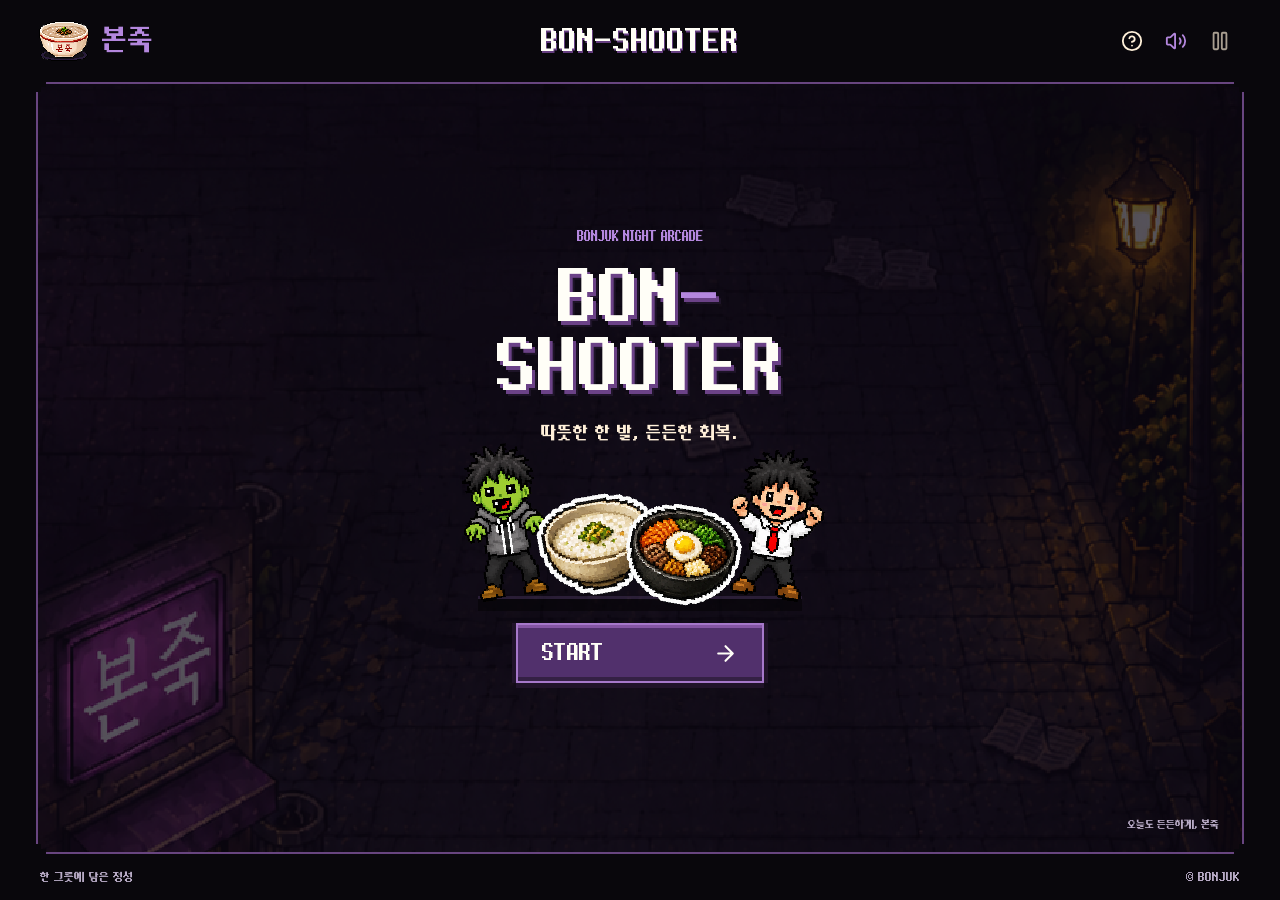
<file: index.html>
<!DOCTYPE html>
<html lang="ko">
<head>
  <meta charset="UTF-8">
  <meta name="viewport" content="width=device-width, initial-scale=1.0, viewport-fit=cover">
  <meta name="theme-color" content="#09070c">
  <meta name="description" content="본죽 BON-SHOOTER. 따뜻한 한 발로 일상을 되찾는 브랜드 아케이드.">
  <title>BON-SHOOTER | 본죽</title>
  <link rel="preload" href="Mulmaru.woff2" as="font" type="font/woff2" crossorigin>
  <link rel="stylesheet" href="style.css?v=20260915-recorded-voice">
</head>
<body>
  <div class="app-shell">
    <header class="brand-header">
      <div class="brand-lockup"><img class="brand-bowl" src="bonjuk_bowl.png" alt="" width="40" height="33"><span class="brand-name">본죽</span></div>
      <span class="game-wordmark">BON-SHOOTER</span>
      <div class="header-actions">
        <button class="icon-button" id="helpBtn" aria-label="게임 방법" title="게임 방법" aria-haspopup="dialog" aria-controls="helpDialog" type="button">
          <svg aria-hidden="true" viewBox="0 0 24 24"><circle cx="12" cy="12" r="10"/><path d="M9.09 9a3 3 0 0 1 5.83 1c0 2-3 3-3 3M12 17h.01"/></svg>
        </button>
        <button class="icon-button" id="soundBtn" aria-label="소리 켜기" title="소리 켜기" aria-pressed="false" type="button">
          <svg aria-hidden="true" viewBox="0 0 24 24"><path d="M11 4.702a.705.705 0 0 0-1.203-.498L6.413 7.587A1.4 1.4 0 0 1 5.416 8H3a1 1 0 0 0-1 1v6a1 1 0 0 0 1 1h2.416a1.4 1.4 0 0 1 .997.413l3.383 3.384A.705.705 0 0 0 11 19.298z"/><g id="soundOn" hidden><path d="M16 9a5 5 0 0 1 0 6M19.364 18.364a9 9 0 0 0 0-12.728"/></g><g id="soundOff"><path d="m22 9-6 6m0-6 6 6"/></g></svg>
        </button>
        <button class="icon-button" id="pauseBtn" aria-label="일시정지" title="일시정지" type="button" disabled>
          <svg aria-hidden="true" viewBox="0 0 24 24"><rect x="14" y="3" width="5" height="18" rx="1"/><rect x="5" y="3" width="5" height="18" rx="1"/></svg>
        </button>
      </div>
    </header>
    <main class="game-arena" id="gameArena" aria-label="본죽 죽과 비빔밥 슈팅 게임">
      <canvas id="gameCanvas" width="720" height="1280" tabindex="0" aria-label="좀비 쪽 화면을 누르고 있으면 죽과 비빔밥이 랜덤으로 연속 발사. 손을 떼면 멈춤">이 게임은 Canvas를 지원하는 브라우저가 필요합니다.</canvas>
      <section class="hud" id="hud" aria-label="게임 현황">
        <div class="readout hp-readout"><span class="readout-label">HP</span><div class="hearts" id="hearts" role="img" aria-label="체력 3 / 3"><img src="heart_violet.png" alt="" width="33" height="27"><img src="heart_violet.png" alt="" width="33" height="27"><img src="heart_violet.png" alt="" width="33" height="27"></div></div>
        <div class="readout time-readout"><span class="readout-label">TIME</span><b id="timeText">00:30</b></div>
        <div class="readout score-readout"><span class="readout-label">SCORE</span><b id="scoreText">000000</b></div>
      </section>
      <section class="overlay start-screen" id="startScreen" aria-labelledby="startTitle">
        <div class="start-content">
          <p class="eyebrow">BONJUK NIGHT ARCADE</p>
          <h1 id="startTitle">BON<span class="title-dash">-</span><br>SHOOTER</h1>
          <p class="tagline">따뜻한 한 발, 든든한 회복.</p>
          <div class="start-art" aria-hidden="true">
            <img class="welcome-zombie" src="zombie_gray_front.png" alt="">
            <div class="welcome-meals"><img src="meal_porridge.png" alt=""><img src="meal_bibimbap.png" alt=""></div>
            <img class="welcome-human" src="human_white.png" alt="">
          </div>
          <button class="primary-button" id="startBtn" type="button" disabled><span id="startLabel">준비 중</span><svg viewBox="0 0 24 24" aria-hidden="true"><path d="M5 12h14m-7-7 7 7-7 7"/></svg></button>
          <p class="load-status" id="loadStatus" role="status"></p>
        </div>
        <span class="edition-stamp" aria-hidden="true">오늘도 든든하게, 본죽</span>
      </section>
      <section class="overlay pause-screen" id="pauseScreen" aria-labelledby="pauseTitle" hidden>
        <p class="eyebrow">잠깐 쉬어가요</p><h2 id="pauseTitle">PAUSED</h2>
        <button class="primary-button" id="resumeBtn" type="button">계속하기<svg viewBox="0 0 24 24" aria-hidden="true"><path d="M5 12h14m-7-7 7 7-7 7"/></svg></button>
      </section>
      <section class="overlay result-screen" id="resultScreen" aria-labelledby="resultTitle" hidden>
        <p class="eyebrow" id="resultMessage">따뜻한 한 그릇, 수고했어요!</p>
        <h2 id="resultTitle">TIME UP!</h2>
        <img class="result-human" src="human_gray.png" alt="회복된 캐릭터">
        <div class="result-score"><span>SCORE</span><strong id="resultScore">0</strong></div>
        <div class="reward" id="reward"><span class="reward-label">REWARD</span><strong id="couponReward">다음 한 발을 응원해요</strong><small id="rewardNote"></small></div>
        <div id="wheelArea" class="wheel-area" hidden>
          <div class="wheel-stage gacha-stage"><canvas id="rewardWheel" width="600" height="600" aria-label="할인 쿠폰과 메뉴권을 뽑는 행운의 캡슐 머신"></canvas></div>
          <p id="wheelStatus" role="status">행운의 회복 아이템을 뽑아봐!</p>
          <button id="spinBtn" class="primary-button" type="button">돌려 돌려! <span aria-hidden="true">↻</span></button>
        </div>
        <button class="primary-button" id="restartBtn" type="button">RESTART<svg viewBox="0 0 24 24" aria-hidden="true"><path d="M5 12h14m-7-7 7 7-7 7"/></svg></button>
      </section>
      <p class="sr-only" id="announcement" aria-live="polite"></p>
    </main>
    <footer class="brand-footer"><span>한 그릇에 담은 정성</span><span>© BONJUK</span></footer>
  </div>
  <dialog class="help-dialog" id="helpDialog" aria-labelledby="helpTitle" aria-describedby="helpGoal">
    <header class="help-header">
      <div><p class="eyebrow">HOW TO PLAY</p><h2 id="helpTitle" tabindex="-1">게임 방법</h2></div>
      <button class="icon-button" id="helpCloseBtn" aria-label="게임 방법 닫기" title="닫기" type="button"><svg viewBox="0 0 24 24" aria-hidden="true"><path d="M18 6 6 18m0-12 12 12"/></svg></button>
    </header>
    <div class="help-body">
      <p class="help-goal" id="helpGoal">30초 안에 최고 점수에 도전해요.</p>
      <div class="help-art" aria-hidden="true">
        <div class="help-meals"><img src="meal_porridge.png" alt=""><img src="meal_bibimbap.png" alt=""></div>
        <svg class="help-arrow" viewBox="0 0 24 24"><path d="M5 12h14m-7-7 7 7-7 7"/></svg>
        <img class="help-character" src="zombie_gray_front.png" alt="">
        <svg class="help-arrow" viewBox="0 0 24 24"><path d="M5 12h14m-7-7 7 7-7 7"/></svg>
        <img class="help-character" src="human_gray.png" alt="">
      </div>
      <ol class="help-steps">
        <li><span class="step-number" aria-hidden="true">01</span><div><strong>좀비 쪽을 꾹 누르기</strong><p>좀비가 있는 곳을 터치하거나 클릭해요.</p></div></li>
        <li><span class="step-number" aria-hidden="true">02</span><div><strong>죽과 비빔밥이 우다다!</strong><p>누르고 있으면 죽과 비빔밥이 랜덤으로 나가요. 손을 떼면 멈춰요.</p></div></li>
        <li><span class="step-number" aria-hidden="true">03</span><div><strong>두 번 맞혀 회복시키기</strong><p id="helpRecovery">같은 좀비를 두 번 맞히면 사람으로 회복돼요.</p></div></li>
      </ol>
      <div class="help-rules">
        <p class="help-points" id="helpPoints">적중 +100 · 회복 보너스 +250</p>
        <p id="helpCombo">3초 안에 연속으로 맞히면 COMBO!</p>
        <p id="helpLives">하트는 3개. 좀비가 하단 경계를 넘으면 하나씩 줄고, 모두 잃으면 게임이 끝나요.</p>
      </div>
    </div>
    <footer class="help-footer"><button class="primary-button" id="helpConfirmBtn" type="button"><span id="helpConfirmLabel">확인</span><svg viewBox="0 0 24 24" aria-hidden="true"><path d="M5 12h14m-7-7 7 7-7 7"/></svg></button></footer>
  </dialog>
  <script src="sat.js"></script>
  <audio id="backgroundMusic" src="noctonic-quest.mp3" preload="metadata" loop hidden></audio>
  <audio id="bonusMusic" src="magnific-ballare.mp3" preload="metadata" loop hidden></audio>
  <audio id="characterVoice" src="character-cheer.m4a" preload="auto" hidden></audio>
  <script src="hit-shapes.js?v=20260924-recovery-rush"></script>
  <script src="game-core.js?v=20260930-difficulty"></script>
  <script src="game-renderer.js?v=20260930-difficulty"></script>
  <dialog id="couponDialog" class="coupon-dialog" aria-labelledby="couponTitle">
    <p class="eyebrow">BONUS REWARD</p>
    <h2 id="couponTitle">COUPON GET!</h2>
    <div class="coupon-burst"><span aria-hidden="true">✦</span><img src="human_gray.png" alt="기뻐하는 회복 캐릭터"><span aria-hidden="true">✦</span></div>
    <div class="coupon-ticket"><span>BONJUK · RECOVERY ITEM</span><strong id="couponAmount">20%</strong><b id="couponKind">할인 쿠폰</b><span class="ticket-rule">너의 일상에, 든든한 한 그릇</span></div>
    <p class="coupon-caption">든든한 한 끼로, 다시 힘내봐!</p>
    <button id="couponConfirm" class="primary-button" type="button">확인 <span aria-hidden="true">→</span></button>
  </dialog>
  <script src="reward.js?v=20261001-wheel"></script>
  <script src="game.js?v=20260930-wheel"></script>
</body>
</html>
</file>
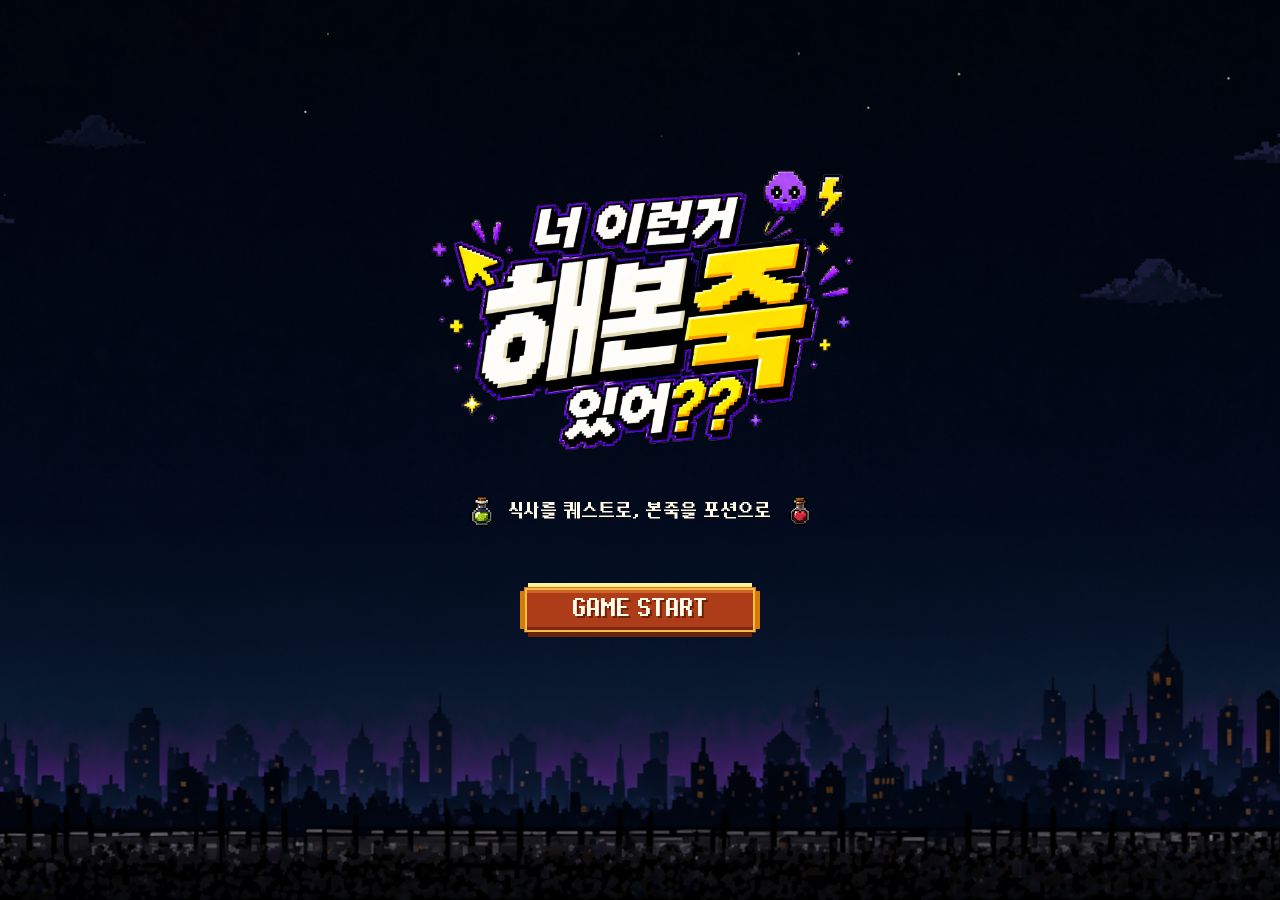
<file: exhibition-20/index.html>
<!DOCTYPE html>
<html lang="ko">
<head>
  <meta charset="UTF-8">
  <meta name="viewport" content="width=device-width, initial-scale=1.0, viewport-fit=cover">
  <meta name="theme-color" content="#09070c">
  <meta name="description" content="본죽 BON-SHOOTER. 따뜻한 한 발로 일상을 되찾는 브랜드 아케이드.">
  <title>BON-SHOOTER | 20초 전시용</title>
  <link rel="preload" href="Mulmaru.woff2" as="font" type="font/woff2" crossorigin>
  <link rel="stylesheet" href="style.css?v=20261018-controls">
  <link rel="stylesheet" href="home.css?v=20261018-flow">
  <link rel="stylesheet" href="theme.css?v=20261018-controls">
</head>
<body class="exhibition-home">
  <div class="app-shell">
    <header class="brand-header">
      <div class="brand-lockup"><img class="brand-bowl" src="bonjuk_bowl.png" alt="" width="40" height="33"><span class="brand-name">본죽</span></div>
      <span class="game-wordmark">BON-SHOOTER</span>
      <div class="header-actions">
        <button class="icon-button" id="helpBtn" aria-label="게임 방법" title="게임 방법" aria-haspopup="dialog" aria-controls="helpDialog" type="button">
          <svg aria-hidden="true" viewBox="0 0 24 24"><circle cx="12" cy="12" r="10"/><path d="M9.09 9a3 3 0 0 1 5.83 1c0 2-3 3-3 3M12 17h.01"/></svg>
        </button>
        <button class="icon-button" id="soundBtn" aria-label="소리 켜기" title="소리 켜기" aria-pressed="false" type="button">
          <svg aria-hidden="true" viewBox="0 0 24 24"><path d="M11 4.702a.705.705 0 0 0-1.203-.498L6.413 7.587A1.4 1.4 0 0 1 5.416 8H3a1 1 0 0 0-1 1v6a1 1 0 0 0 1 1h2.416a1.4 1.4 0 0 1 .997.413l3.383 3.384A.705.705 0 0 0 11 19.298z"/><g id="soundOn" hidden><path d="M16 9a5 5 0 0 1 0 6M19.364 18.364a9 9 0 0 0 0-12.728"/></g><g id="soundOff"><path d="m22 9-6 6m0-6 6 6"/></g></svg>
        </button>
        <button class="icon-button" id="pauseBtn" aria-label="일시정지" title="일시정지" type="button" disabled>
          <svg aria-hidden="true" viewBox="0 0 24 24"><rect x="14" y="3" width="5" height="18" rx="1"/><rect x="5" y="3" width="5" height="18" rx="1"/></svg>
        </button>
      </div>
    </header>
    <main class="game-arena" id="gameArena" aria-label="본죽 죽과 비빔밥 슈팅 게임">
      <canvas id="gameCanvas" width="720" height="1280" tabindex="0" aria-label="좀비 쪽 화면을 누르고 있으면 죽과 비빔밥이 랜덤으로 연속 발사. 손을 떼면 멈춤">이 게임은 Canvas를 지원하는 브라우저가 필요합니다.</canvas>
      <section class="hud" id="hud" aria-label="게임 현황">
        <div class="readout hp-readout"><span class="readout-label">HP</span><div class="hearts" id="hearts" role="img" aria-label="체력 3 / 3"><img src="heart_violet.png" alt="" width="33" height="27"><img src="heart_violet.png" alt="" width="33" height="27"><img src="heart_violet.png" alt="" width="33" height="27"></div></div>
        <div class="readout time-readout"><span class="readout-label">TIME</span><b id="timeText">00:20</b></div>
        <div class="readout score-readout"><span class="readout-label">SCORE</span><b id="scoreText">000000</b></div>
      </section>
      <section class="overlay start-screen home-screen" id="startScreen" aria-labelledby="startTitle">
        <picture class="home-backdrop" aria-hidden="true">
          <source media="(orientation: portrait)" srcset="home-background-portrait.png">
          <img src="home-background-landscape.png" alt="" width="1672" height="941" fetchpriority="high">
        </picture>
        <div class="home-content">
          <div class="home-identity">
            <h1 class="home-title" id="startTitle"><img src="home-logo.png" alt="너 이런거 해본죽 있어??" width="1402" height="1122" fetchpriority="high"></h1>
            <p class="home-tagline">
              <img src="home-potion-green.png" alt="" width="81" height="81">
              <span>식사를 퀘스트로, 본죽을 포션으로</span>
              <img src="home-potion-red.png" alt="" width="96" height="96">
            </p>
          </div>
          <div class="home-actions">
            <button class="home-start" id="startBtn" type="button" disabled><span id="startLabel">준비 중</span></button>
            <p class="load-status" id="loadStatus" role="status"></p>
          </div>
        </div>
      </section>
      <section class="overlay pause-screen" id="pauseScreen" aria-labelledby="pauseTitle" hidden>
        <p class="eyebrow">잠깐 쉬어가요</p><h2 id="pauseTitle">PAUSED</h2>
        <button class="primary-button" id="resumeBtn" type="button">계속하기<svg viewBox="0 0 24 24" aria-hidden="true"><path d="M5 12h14m-7-7 7 7-7 7"/></svg></button>
      </section>
      <section class="overlay result-screen" id="resultScreen" aria-labelledby="resultTitle" hidden>
        <p class="eyebrow" id="resultMessage">따뜻한 한 그릇, 수고했어요!</p>
        <h2 id="resultTitle">TIME UP!</h2>
        <img class="result-human" src="human_gray.png" alt="회복된 캐릭터">
        <div class="result-score"><span>SCORE</span><strong id="resultScore">0</strong></div>
        <div class="reward" id="reward"><span class="reward-label">REWARD</span><strong id="couponReward">다음 한 발을 응원해요</strong><small id="rewardNote"></small></div>
        <div id="wheelArea" class="wheel-area" hidden>
          <div class="wheel-stage gacha-stage"><canvas id="rewardWheel" width="600" height="600" aria-label="할인 쿠폰과 메뉴권을 뽑는 행운의 캡슐 머신"></canvas></div>
          <p id="wheelStatus" role="status">행운의 회복 아이템을 뽑아봐!</p>
          <button id="spinBtn" class="primary-button" type="button">돌려 돌려! <span aria-hidden="true">↻</span></button>
        </div>
        <button class="primary-button" id="restartBtn" type="button">RESTART<svg viewBox="0 0 24 24" aria-hidden="true"><path d="M5 12h14m-7-7 7 7-7 7"/></svg></button>
      </section>
      <p class="sr-only" id="announcement" aria-live="polite"></p>
    </main>
    <footer class="brand-footer"><span>한 그릇에 담은 정성</span><span>© BONJUK</span></footer>
  </div>
  <dialog class="help-dialog" id="helpDialog" aria-labelledby="helpTitle" aria-describedby="helpGoal">
    <header class="help-header">
      <div><p class="eyebrow">HOW TO PLAY</p><h2 id="helpTitle" tabindex="-1">게임 방법</h2></div>
      <button class="icon-button" id="helpCloseBtn" aria-label="게임 방법 닫기" title="닫기" type="button"><svg viewBox="0 0 24 24" aria-hidden="true"><path d="M18 6 6 18m0-12 12 12"/></svg></button>
    </header>
    <div class="help-body">
      <p class="help-goal" id="helpGoal">20초 안에 최고 점수에 도전해요.</p>
      <div class="help-art" aria-hidden="true">
        <div class="help-meals"><img src="meal_porridge.png" alt=""><img src="meal_bibimbap.png" alt=""></div>
        <svg class="help-arrow" viewBox="0 0 24 24"><path d="M5 12h14m-7-7 7 7-7 7"/></svg>
        <img class="help-character" src="zombie_gray_front.png" alt="">
        <svg class="help-arrow" viewBox="0 0 24 24"><path d="M5 12h14m-7-7 7 7-7 7"/></svg>
        <img class="help-character" src="human_gray.png" alt="">
      </div>
      <ol class="help-steps">
        <li><span class="step-number" aria-hidden="true">01</span><div><strong>좀비 쪽을 꾹 누르기</strong><p>좀비가 있는 곳을 터치하거나 클릭해요.</p></div></li>
        <li><span class="step-number" aria-hidden="true">02</span><div><strong>죽과 비빔밥이 우다다!</strong><p>누르고 있으면 죽과 비빔밥이 랜덤으로 나가요. 손을 떼면 멈춰요.</p></div></li>
        <li><span class="step-number" aria-hidden="true">03</span><div><strong>두 번 맞혀 회복시키기</strong><p id="helpRecovery">같은 좀비를 두 번 맞히면 사람으로 회복돼요.</p></div></li>
      </ol>
      <div class="help-rules">
        <p class="help-points" id="helpPoints">적중 +100 · 회복 보너스 +250</p>
        <p id="helpCombo">3초 안에 연속으로 맞히면 COMBO!</p>
        <p id="helpLives">하트는 3개. 좀비가 하단 경계를 넘으면 하나씩 줄고, 모두 잃으면 게임이 끝나요.</p>
      </div>
    </div>
    <footer class="help-footer"><button class="primary-button" id="helpConfirmBtn" type="button"><span id="helpConfirmLabel">확인</span><svg viewBox="0 0 24 24" aria-hidden="true"><path d="M5 12h14m-7-7 7 7-7 7"/></svg></button></footer>
  </dialog>
  <script src="sat.js"></script>
  <audio id="backgroundMusic" src="noctonic-quest.mp3" preload="metadata" loop hidden></audio>
  <audio id="bonusMusic" src="magnific-ballare.mp3" preload="metadata" loop hidden></audio>
  <audio id="characterVoice" src="character-cheer.m4a" preload="auto" hidden></audio>
  <script src="hit-shapes.js?v=20260924-recovery-rush"></script>
  <script src="game-core.js?v=20260930-difficulty"></script>
  <script src="game-renderer.js?v=20260930-difficulty"></script>
  <dialog id="couponDialog" class="coupon-dialog" aria-labelledby="couponTitle">
    <p class="eyebrow">BONUS REWARD</p>
    <h2 id="couponTitle">COUPON GET!</h2>
    <div class="coupon-burst"><span aria-hidden="true">✦</span><img src="human_gray.png" alt="기뻐하는 회복 캐릭터"><span aria-hidden="true">✦</span></div>
    <div class="coupon-ticket"><span>BONJUK · RECOVERY ITEM</span><strong id="couponAmount">20%</strong><b id="couponKind">할인 쿠폰</b><span class="ticket-rule">너의 일상에, 든든한 한 그릇</span></div>
    <p class="coupon-caption">든든한 한 끼로, 다시 힘내봐!</p>
    <button id="couponConfirm" class="primary-button" type="button">확인 <span aria-hidden="true">→</span></button>
  </dialog>
  <script src="reward.js?v=20261018-press-stop"></script>
  <script src="game.js?v=20260930-wheel"></script>
</body>
</html>
</file>
<file: style.css>
@font-face {
  font-family: "Mulmaru"; src: url("Mulmaru.woff2") format("woff2");
  font-style: normal; font-weight: 400 900; font-display: swap;
}
:root {
  --cream: #0b090f; --white: #fffef7; --yellow: #efbc48;
  --ink: #fff0d9; --muted: #b8abc6; --line: #493350; --violet: #b487de;
  color-scheme: dark;
  font-family: "Mulmaru", "Apple SD Gothic Neo", sans-serif;
  color: var(--ink); background: #09070c; font-synthesis: none; letter-spacing: 0;
}
* { box-sizing: border-box; }
html, body { width: 100%; height: 100%; margin: 0; overflow: hidden; overscroll-behavior: none; }
body { min-width: 280px; }
button { font: inherit; color: inherit; cursor: pointer; -webkit-tap-highlight-color: transparent; touch-action: manipulation; }
button:focus-visible { outline: 3px solid var(--ink); outline-offset: 5px; }
button:disabled { cursor: default; opacity: .35; }
[hidden], svg [hidden] { display: none !important; }
img { display: block; object-fit: contain; image-rendering: pixelated; }
svg { width: 22px; height: 22px; fill: none; stroke: currentColor; stroke-width: 2; stroke-linecap: round; stroke-linejoin: round; flex: none; }
.app-shell {
  width: 100%; height: 100vh; height: 100dvh; display: grid; grid-template-rows: 64px minmax(0, 1fr) 30px;
  padding: env(safe-area-inset-top) max(10px, env(safe-area-inset-right)) env(safe-area-inset-bottom) max(10px, env(safe-area-inset-left));
}
.brand-header { display: grid; grid-template-columns: auto minmax(0,1fr) auto; align-items: center; gap: 8px; padding: 0 2px; min-width: 0; }
.brand-lockup { display: flex; align-items: center; gap: 5px; min-width: 0; white-space: nowrap; }
.brand-bowl { width: 32px; height: 30px; }
.brand-name { color: var(--violet); font-size: 21px; line-height: 1; }
.game-wordmark { font-size: 18px; text-align: center; white-space: nowrap; color: var(--white); text-shadow: 1px 2px 0 #653e80; }
.header-actions { display: flex; gap: 0; justify-self: end; }
.icon-button { display: grid; place-items: center; width: 36px; height: 44px; border: 0; border-radius: 0; background: transparent; }
.icon-button:not(:disabled):hover { color: var(--violet); background: #b487de14; }
.icon-button[aria-pressed="true"] { color: var(--violet); }
.game-arena { position: relative; width: 100%; height: 100%; min-height: 0; overflow: hidden; background: var(--cream); isolation: isolate; clip-path: polygon(0 10px, 5px 10px, 5px 5px, 10px 5px, 10px 0, calc(100% - 10px) 0, calc(100% - 10px) 5px, calc(100% - 5px) 5px, calc(100% - 5px) 10px, 100% 10px, 100% calc(100% - 10px), calc(100% - 5px) calc(100% - 10px), calc(100% - 5px) calc(100% - 5px), calc(100% - 10px) calc(100% - 5px), calc(100% - 10px) 100%, 10px 100%, 10px calc(100% - 5px), 5px calc(100% - 5px), 5px calc(100% - 10px), 0 calc(100% - 10px)); }
.game-arena::after { content: ""; position: absolute; z-index: 4; inset: 0; border: 2px solid #684580; pointer-events: none; }
#gameCanvas { display: block; width: 100%; height: 100%; touch-action: none; user-select: none; -webkit-user-select: none; outline: none; }
#gameCanvas[data-aiming="true"] { cursor: crosshair; }
.hud { position: absolute; z-index: 2; inset: 0 0 auto; display: grid; grid-template-columns: 1fr 1fr 1fr; align-items: start; padding: 18px 20px 16px; pointer-events: none; background: #0b090f; border-bottom: 1px dashed #78509380; }
.readout { display: grid; gap: 7px; min-width: 0; }
.readout-label { font-size: 11px; color: var(--violet); line-height: 1; }
.readout b { font-size: 27px; line-height: 1; font-weight: 400; font-variant-numeric: tabular-nums; }
.time-readout { text-align: center; }
.time-readout.urgent b { color: var(--violet); }
.score-readout { text-align: right; }
.hearts { display: flex; align-items: center; gap: 0; height: 27px; line-height: 1; }
.hearts img { width: 33px; height: 27px; flex: none; transition: opacity .15s; }
.hearts .empty { filter: grayscale(1); opacity: .22; }
.hearts.damage { animation: heart-pop .22s ease-out; }
.score-readout.pop b { animation: score-pop .18s ease-out; }
.brand-footer { display: flex; align-items: center; justify-content: space-between; padding-inline: 4px; font-size: 10px; color: #9a86aa; }
.overlay { position: absolute; z-index: 3; inset: 0; display: flex; flex-direction: column; align-items: center; justify-content: center; padding: 24px; gap: 18px; text-align: center; background: #09060fc4; }
.start-content { display: flex; flex-direction: column; align-items: center; width: 100%; max-width: 640px; }
.eyebrow { margin: 0; font-size: 13px; line-height: 1.5; color: var(--violet); }
h1, h2 { margin: 0; font-weight: 400; }
h1 { color: var(--white); font-size: 64px; line-height: .98; margin-top: 18px; text-shadow: 3px 4px 0 #6b4287, 5px 6px 0 #1e1428; }
.title-dash { color: var(--violet); }
.tagline { font-size: 17px; margin: 19px 0 0; line-height: 1.6; }
.start-art { position: relative; width: 308px; max-width: 100%; height: 176px; margin: 20px 0 22px; }
.start-art::before { content: ""; position: absolute; width: 86%; height: 12px; background: #00000070; bottom: -4px; left: 7%; box-shadow: 0 -3px 0 #b487de28; }
.welcome-meals { position: absolute; width: 202px; height: 110px; left: 50%; bottom: -4px; transform: translateX(-50%); z-index: 1; }
.welcome-meals img { position: absolute; width: 62%; height: auto; bottom: 0; }
.welcome-meals img:first-child { left: 0; bottom: 10px; transform: rotate(-10deg); }
.welcome-meals img:last-child { right: 0; transform: rotate(10deg); }
.welcome-zombie, .welcome-human { position: absolute; width: 83px; height: auto; bottom: 29px; }
.welcome-zombie { left: 4px; transform: rotate(-8deg); }
.welcome-human { right: 4px; transform: rotate(8deg); }
.primary-button { width: 248px; max-width: 100%; height: 60px; padding: 0 24px; display: flex; align-items: center; justify-content: space-between; gap: 12px; border: 2px solid #a678ca; border-radius: 0; background: #51306c; color: var(--white); font-size: 21px; box-shadow: inset 0 3px 0 #8556a4, inset 0 -4px 0 #342044, 4px 0 0 #201329, -4px 0 0 #201329, 0 5px 0 #201329; transition: background .12s, transform .12s; }
.primary-button:hover { background: #684085; }
.primary-button:active { transform: translateY(3px); }
.primary-button svg { width: 25px; height: 25px; }
.load-status { min-height: 16px; margin: 10px 0 0; color: var(--violet); font-size: 12px; }
.edition-stamp { position: absolute; bottom: 20px; color: var(--muted); font-size: 10px; }
.pause-screen { background: #09060fe6; gap: 24px; }
h2 { font-size: 46px; color: var(--white); line-height: 1; text-shadow: 2px 3px 0 #6b4287; }
.result-screen { gap: 14px; }
.result-human { height: 116px; width: auto; margin: 0 0 -6px; }
.result-score { display: grid; gap: 7px; }
.result-score > span { font-size: 12px; color: var(--muted); }
.result-score strong { font-weight: 400; font-size: 53px; line-height: 1; color: var(--yellow); }
.reward { display: flex; flex-direction: column; gap: 8px; border-top: 1px solid var(--line); padding: 19px 0 6px; min-width: 236px; }
.reward-label { color: var(--muted); font-size: 11px; }
.reward strong { font-size: 20px; font-weight: 400; }
.reward small { color: var(--muted); font-size: 11px; min-height: 13px; }
.result-screen .primary-button { margin-top: 8px; }
.sr-only { position: absolute; width: 1px; height: 1px; overflow: hidden; clip-path: inset(50%); white-space: nowrap; }
.help-dialog {
  width: min(480px, calc(100% - 32px)); max-width: none;
  max-height: calc(100vh - 32px); max-height: calc(100dvh - 32px);
  margin: auto; padding: 0; border: 2px solid #855b9f; border-radius: 0;
  color: var(--ink); background: var(--cream); overflow: hidden;
  box-shadow: 0 0 0 5px #1b1126, 0 16px 60px #00000080;
}
.help-dialog[open] { display: flex; flex-direction: column; }
.help-dialog::backdrop { background: #000000a6; }
.help-header { display: flex; justify-content: space-between; align-items: center; gap: 12px; padding: 24px 24px 12px; flex: none; }
.help-header .eyebrow { font-size: 11px; margin-bottom: 8px; }
.help-header h2 { font-size: 30px; line-height: 1.1; outline: none; }
.help-body { padding: 0 24px; overflow-y: auto; min-height: 0; overscroll-behavior: contain; }
.help-goal { font-size: 15px; margin: 0; line-height: 1.5; }
.help-art { display: flex; align-items: center; justify-content: center; gap: 8px; height: 104px; margin: 14px 0; }
.help-meals { display: grid; width: 82px; flex: none; }
.help-meals img { width: 65px; height: auto; }
.help-meals img:last-child { margin: -17px 0 0 auto; }
.help-character { width: auto; height: 94px; }
.help-arrow { width: 18px; color: var(--violet); }
.help-steps { list-style: none; margin: 0; padding: 0; display: grid; gap: 17px; }
.help-steps li { display: grid; grid-template-columns: 28px minmax(0,1fr); gap: 12px; }
.step-number { font-size: 15px; color: var(--violet); line-height: 1.4; }
.help-steps strong { font-size: 17px; line-height: 1.3; font-weight: 400; }
.help-steps p { margin: 5px 0 0; font-size: 13px; line-height: 1.6; color: var(--muted); word-break: keep-all; overflow-wrap: anywhere; }
.help-rules { border-top: 1px solid var(--line); margin-top: 20px; padding-top: 14px; }
.help-rules p { margin: 0 0 7px; font-size: 12px; line-height: 1.65; word-break: keep-all; overflow-wrap: anywhere; }
.help-rules .help-points { font-size: 14px; color: var(--yellow); }
.help-footer { padding: 18px 24px 24px; flex: none; }
.help-footer .primary-button { width: 100%; height: 54px; font-size: 18px; }
@media (max-height: 650px) {
  .help-header { padding-top: 16px; }
  .help-art { height: 70px; margin: 10px 0; }
  .help-character { height: 66px; }
  .help-meals { width: 68px; }
  .help-meals img { width: 52px; }
  .help-footer { padding-block: 12px 16px; }
}
@media (max-width: 340px) {
  .brand-name { display: none; }
  .help-header { padding-inline: 18px; }
  .help-body { padding-inline: 18px; }
  .help-art { gap: 5px; }
  .help-meals { width: 62px; }
  .help-meals img { width: 50px; }
  .help-character { height: 80px; }
}
@keyframes heart-pop { 50% { transform: translateY(-3px); } }
@keyframes score-pop { 45% { transform: scale(1.06); } }
@media (min-width: 600px) and (max-aspect-ratio: 6/5) {
  .app-shell { grid-template-rows: 80px minmax(0,1fr) 40px; padding-inline: 24px; }
  .brand-header { padding: 0; }
  .brand-bowl { width: 42px; height: 36px; }
  .game-wordmark { font-size: 26px; }
  .hud { padding: 26px 32px 18px; }
  .readout b { font-size: 32px; }
  .hearts { height: 32px; }
  .hearts img { width: 38px; height: 31px; }
  h1 { font-size: 84px; }
  .start-art { width: 370px; height: 220px; }
  .welcome-meals { width: 240px; height: 130px; }
  .welcome-zombie, .welcome-human { width: 105px; }
  .brand-footer { display: flex; align-items: center; justify-content: space-between; font-size: 11px; color: var(--muted); }
}
@media (min-aspect-ratio: 6/5) {
  .app-shell { max-width: 1760px; margin: 0 auto; padding-inline: 36px; grid-template-rows: 82px minmax(0,1fr) 46px; }
  .brand-header { padding: 0 2px; }
  .brand-header { grid-template-columns: 1fr auto 1fr; }
  .brand-lockup { gap: 12px; }
  .brand-bowl { width: 52px; height: 44px; }
  .brand-name { font-size: 28px; }
  .game-wordmark { font-size: 30px; }
  .icon-button { width: 44px; height: 44px; }
  .brand-footer { display: flex; align-items: center; justify-content: space-between; color: var(--muted); font-size: 11px; }
  .game-arena { max-width: 100%; max-height: 100%; width: auto; height: 100%; aspect-ratio: 16/9; justify-self: center; }
  .hud { padding: 26px 34px 18px; }
  .readout b { font-size: 31px; }
  .hearts { height: 31px; }
  .hearts img { width: 37px; height: 30px; }
  h1 { font-size: 70px; }
  .start-screen { background: #09060faa; }
  .start-art { width: 376px; height: 144px; margin: 16px 0 16px; }
  .welcome-meals { width: 222px; height: 120px; }
  .welcome-zombie, .welcome-human { width: 96px; bottom: 8px; }
  .edition-stamp { right: 25px; bottom: 22px; }
  .result-screen { gap: 12px; }
  .result-human { height: 100px; }
}
@media (max-height: 700px) {
  .app-shell { grid-template-rows: 54px minmax(0,1fr); }
  .brand-footer { display: none; }
  .overlay { gap: 10px; padding-block: 12px; }
  h1 { font-size: 50px; margin-top: 12px; }
  .tagline { margin-top: 12px; font-size: 15px; }
  .start-art { height: 120px; width: 265px; margin: 10px 0 14px; }
  .welcome-meals { width: 178px; height: 96px; }
  .welcome-zombie, .welcome-human { width: 68px; bottom: 15px; }
  .primary-button { height: 50px; font-size: 18px; }
  .edition-stamp { display: none; }
  .result-human { height: 70px; }
  h2 { font-size: 36px; }
  .result-score strong { font-size: 42px; }
  .reward { padding-top: 10px; gap: 5px; }
}
@media (max-height: 480px) and (min-aspect-ratio: 6/5) {
  .app-shell { padding-inline: 14px; grid-template-rows: 46px minmax(0,1fr); }
  .game-arena { aspect-ratio: auto; width: 100%; }
  .hud { padding: 12px 24px; }
  .readout { gap: 3px; }
  .readout b { font-size: 23px; }
  .hearts { height: 23px; }
  .hearts img { width: 28px; height: 23px; }
  .start-content { display: grid; grid-template-columns: 1fr 1fr; gap: 8px 32px; }
  .start-content .eyebrow { grid-column: 1; }
  h1 { grid-column: 1; font-size: 48px; margin: 0; }
  .tagline { grid-column: 1; font-size: 13px; margin: 0; }
  .start-art { grid-column: 2; grid-row: 1/4; margin: 0 auto; }
  .start-content .primary-button { grid-column: 2; justify-self: center; }
  .load-status { grid-column: 1; grid-row: 4; }
  .result-screen { display: grid; grid-template-columns: auto auto; gap: 8px 35px; align-content: center; }
  .result-screen .eyebrow { display: none; }
  .result-screen h2 { grid-column: 1; }
  .result-human { grid-column: 1; height: 75px; justify-self: center; }
  .result-score { grid-column: 2; grid-row: 1/3; }
  .reward { grid-column: 1; min-width: 0; padding: 5px; }
  .result-screen .primary-button { grid-column: 2; }
}
@media (max-width: 360px) {
  .brand-header { gap: 4px; }
  .brand-lockup { gap: 3px; }
  .brand-bowl { width: 28px; }
  .brand-name { font-size: 18px; }
  .game-wordmark { font-size: 16px; }
  .hud { padding-inline: 18px; }
  .readout b { font-size: 24px; }
  .hearts img { width: 28px; height: 23px; }
  h1 { font-size: 54px; }
}
@media (prefers-reduced-motion: reduce) { *, *::before, *::after { animation: none !important; transition: none !important; } }
.wheel-area { display: flex; flex-direction: column; align-items: center; gap: 10px; }
.wheel-stage { position: relative; width: min(270px, 65vw, 34dvh); aspect-ratio: 1; }
#rewardWheel { width: 100%; height: 100%; display: block; }
.wheel-pointer { position: absolute; top: -8px; left: 50%; transform: translateX(-50%); z-index: 2; color: #fff2be; font-size: 32px; text-shadow: 0 3px #21112f; }
.wheel-mascot { position: absolute; left: 50%; top: 50%; transform: translate(-50%,-50%); height: 27%; width: auto; }
.wheel-stage { filter: drop-shadow(0 8px 0 #08040e); }
.coupon-dialog { width: min(480px,calc(100% - 28px)); max-height: calc(100dvh - 28px); overflow: auto; padding: 28px 22px; border: 3px solid #af7ed0; color: #fff0d9; background: #160c22; text-align: center; box-shadow: 8px 8px 0 #09040f; }
.coupon-dialog::backdrop { background: #08040fee; }
.coupon-dialog h2 { color: #efbc48; font-size: 38px; margin: 14px 0; }
.coupon-burst { display: flex; align-items: center; justify-content: center; gap: 26px; height: 100px; color: #efbc48; font-size: 32px; }
.coupon-burst img { height: 100%; width: auto; }
.coupon-ticket { margin: 20px auto 12px; max-width: 310px; display: grid; gap: 8px; background: #efbc48; color: #261236; padding: 20px; clip-path: polygon(0 8px,8px 8px,8px 0,calc(100% - 8px) 0,calc(100% - 8px) 8px,100% 8px,100% calc(100% - 8px),calc(100% - 8px) calc(100% - 8px),calc(100% - 8px) 100%,8px 100%,8px calc(100% - 8px),0 calc(100% - 8px)); }
.coupon-ticket strong { font-size: 58px; line-height: 1.15; font-weight: 400; }
.ticket-rule { border-top: 2px dashed #74552b; padding-top: 14px; margin-top: 8px; }
.wheel-area { padding-top: 8px; }
.wheel-stage::before { content: ''; position: absolute; inset: -7px; border: 2px solid #694481; border-radius: 50%; pointer-events: none; }
.gacha-stage::before { display: none; }
.gacha-stage { width: min(320px,75vw,38dvh); }
#spinBtn { background: #edc45a; color: #271332; border-color: #fff0b1; box-shadow: inset 0 -4px #b28a35, 0 5px #21132f; justify-content: center; }
.coupon-dialog { background: #160c22; border-color: #e3bd62; }
.coupon-ticket span { font-size: 13px; }
.coupon-ticket b { font-size: 22px; font-weight: 400; }
.coupon-caption { font-size: 16px; }
.coupon-dialog small { display: block; color: #b8abc6; font-size: 11px; }
.coupon-dialog .primary-button { margin: 22px auto 5px; }
.coupon-dialog[open] .coupon-ticket { animation: coupon-in .35s ease-out; }
@keyframes coupon-in { from { transform: translateY(16px) scale(.85); opacity: 0; } to { transform: none; opacity: 1; } }
@media (max-height: 640px) { .coupon-dialog { padding: 16px; } .coupon-burst { height: 60px; } .coupon-ticket { margin: 10px auto; padding: 12px; } .coupon-ticket strong { font-size: 48px; } .coupon-dialog .primary-button { height: 42px; margin-top: 12px; } }
@media (prefers-reduced-motion: reduce) { .coupon-dialog[open] .coupon-ticket { animation: none; } }
#wheelStatus { margin: 0; font-size: 14px; color: var(--yellow); line-height: 1.4; }
.result-screen.has-wheel { gap: 8px; background: #100a19f5; }
.has-wheel .result-human { display: none; }
.has-wheel h2 { font-size: 30px; }
.has-wheel .result-score strong { font-size: 32px; }
.has-wheel .reward { padding: 8px 0; gap: 5px; }
.has-wheel .primary-button { height: 44px; font-size: 17px; margin-top: 0; }
.has-wheel #restartBtn { background: transparent; box-shadow: none; border-color: #694782; width: 200px; height: 36px; font-size: 14px; }
button:disabled { cursor: default; opacity: .65; }
@media (min-aspect-ratio: 6/5) {
  .result-screen.has-wheel { display: grid; grid-template-columns: minmax(200px,320px) minmax(220px,320px); grid-template-rows: repeat(5,auto); align-content: center; justify-content: center; column-gap: 36px; }
  .has-wheel .eyebrow { display: block; grid-column: 1; }
  .has-wheel h2, .has-wheel .result-score, .has-wheel .reward, .has-wheel #restartBtn { grid-column: 1; grid-row: auto; justify-self: center; }
  .has-wheel .wheel-area { grid-column: 2; grid-row: 1 / 6; }
  .wheel-stage { width: min(280px, 38dvh); }
}
@media (max-height: 700px) and (max-aspect-ratio: 6/5) {
  .result-screen.has-wheel { padding: 10px; gap: 5px; }
  .has-wheel .eyebrow { display: none; }
  .wheel-stage { width: min(210px,30dvh); }
  .has-wheel h2 { font-size: 25px; }
}
</file>
<file: exhibition-20/style.css>
@font-face {
  font-family: "Mulmaru"; src: url("Mulmaru.woff2") format("woff2");
  font-style: normal; font-weight: 400 900; font-display: swap;
}
:root {
  --cream: #0b090f; --white: #fffef7; --yellow: #efbc48;
  --ink: #fff0d9; --muted: #b8abc6; --line: #493350; --violet: #b487de;
  color-scheme: dark;
  font-family: "Mulmaru", "Apple SD Gothic Neo", sans-serif;
  color: var(--ink); background: #09070c; font-synthesis: none; letter-spacing: 0;
}
* { box-sizing: border-box; }
html, body { width: 100%; height: 100%; margin: 0; overflow: hidden; overscroll-behavior: none; }
body { min-width: 280px; }
button { font: inherit; color: inherit; cursor: pointer; -webkit-tap-highlight-color: transparent; touch-action: manipulation; }
button:focus-visible { outline: 3px solid var(--ink); outline-offset: 5px; }
button:disabled { cursor: default; opacity: .35; }
[hidden], svg [hidden] { display: none !important; }
img { display: block; object-fit: contain; image-rendering: pixelated; }
svg { width: 22px; height: 22px; fill: none; stroke: currentColor; stroke-width: 2; stroke-linecap: round; stroke-linejoin: round; flex: none; }
.app-shell {
  width: 100%; height: 100vh; height: 100dvh; display: grid; grid-template-rows: 64px minmax(0, 1fr) 30px;
  padding: env(safe-area-inset-top) max(10px, env(safe-area-inset-right)) env(safe-area-inset-bottom) max(10px, env(safe-area-inset-left));
}
.brand-header { display: grid; grid-template-columns: auto minmax(0,1fr) auto; align-items: center; gap: 8px; padding: 0 2px; min-width: 0; }
.brand-lockup { display: flex; align-items: center; gap: 5px; min-width: 0; white-space: nowrap; }
.brand-bowl { width: 32px; height: 30px; }
.brand-name { color: var(--violet); font-size: 21px; line-height: 1; }
.game-wordmark { font-size: 18px; text-align: center; white-space: nowrap; color: var(--white); text-shadow: 1px 2px 0 #653e80; }
.header-actions { display: flex; gap: 0; justify-self: end; }
.icon-button { display: grid; place-items: center; width: 36px; height: 44px; border: 0; border-radius: 0; background: transparent; }
.icon-button:not(:disabled):hover { color: var(--violet); background: #b487de14; }
.icon-button[aria-pressed="true"] { color: var(--violet); }
.game-arena { position: relative; width: 100%; height: 100%; min-height: 0; overflow: hidden; background: var(--cream); isolation: isolate; clip-path: polygon(0 10px, 5px 10px, 5px 5px, 10px 5px, 10px 0, calc(100% - 10px) 0, calc(100% - 10px) 5px, calc(100% - 5px) 5px, calc(100% - 5px) 10px, 100% 10px, 100% calc(100% - 10px), calc(100% - 5px) calc(100% - 10px), calc(100% - 5px) calc(100% - 5px), calc(100% - 10px) calc(100% - 5px), calc(100% - 10px) 100%, 10px 100%, 10px calc(100% - 5px), 5px calc(100% - 5px), 5px calc(100% - 10px), 0 calc(100% - 10px)); }
.game-arena::after { content: ""; position: absolute; z-index: 4; inset: 0; border: 2px solid #684580; pointer-events: none; }
#gameCanvas { display: block; width: 100%; height: 100%; touch-action: none; user-select: none; -webkit-user-select: none; outline: none; }
#gameCanvas[data-aiming="true"] { cursor: crosshair; }
.hud { position: absolute; z-index: 2; inset: 0 0 auto; display: grid; grid-template-columns: 1fr 1fr 1fr; align-items: start; padding: 18px 20px 16px; pointer-events: none; background: #0b090f; border-bottom: 1px dashed #78509380; }
.readout { display: grid; gap: 7px; min-width: 0; }
.readout-label { font-size: 11px; color: var(--violet); line-height: 1; }
.readout b { font-size: 27px; line-height: 1; font-weight: 400; font-variant-numeric: tabular-nums; }
.time-readout { text-align: center; }
.time-readout.urgent b { color: var(--violet); }
.score-readout { text-align: right; }
.hearts { display: flex; align-items: center; gap: 0; height: 27px; line-height: 1; }
.hearts img { width: 33px; height: 27px; flex: none; transition: opacity .15s; }
.hearts .empty { filter: grayscale(1); opacity: .22; }
.hearts.damage { animation: heart-pop .22s ease-out; }
.score-readout.pop b { animation: score-pop .18s ease-out; }
.brand-footer { display: flex; align-items: center; justify-content: space-between; padding-inline: 4px; font-size: 10px; color: #9a86aa; }
.overlay { position: absolute; z-index: 3; inset: 0; display: flex; flex-direction: column; align-items: center; justify-content: center; padding: 24px; gap: 18px; text-align: center; background: #09060fc4; }
.start-content { display: flex; flex-direction: column; align-items: center; width: 100%; max-width: 640px; }
.eyebrow { margin: 0; font-size: 13px; line-height: 1.5; color: var(--violet); }
h1, h2 { margin: 0; font-weight: 400; }
h1 { color: var(--white); font-size: 64px; line-height: .98; margin-top: 18px; text-shadow: 3px 4px 0 #6b4287, 5px 6px 0 #1e1428; }
.title-dash { color: var(--violet); }
.tagline { font-size: 17px; margin: 19px 0 0; line-height: 1.6; }
.start-art { position: relative; width: 308px; max-width: 100%; height: 176px; margin: 20px 0 22px; }
.start-art::before { content: ""; position: absolute; width: 86%; height: 12px; background: #00000070; bottom: -4px; left: 7%; box-shadow: 0 -3px 0 #b487de28; }
.welcome-meals { position: absolute; width: 202px; height: 110px; left: 50%; bottom: -4px; transform: translateX(-50%); z-index: 1; }
.welcome-meals img { position: absolute; width: 62%; height: auto; bottom: 0; }
.welcome-meals img:first-child { left: 0; bottom: 10px; transform: rotate(-10deg); }
.welcome-meals img:last-child { right: 0; transform: rotate(10deg); }
.welcome-zombie, .welcome-human { position: absolute; width: 83px; height: auto; bottom: 29px; }
.welcome-zombie { left: 4px; transform: rotate(-8deg); }
.welcome-human { right: 4px; transform: rotate(8deg); }
.primary-button { width: 248px; max-width: 100%; height: 60px; padding: 0 24px; display: flex; align-items: center; justify-content: space-between; gap: 12px; border: 2px solid #a678ca; border-radius: 0; background: #51306c; color: var(--white); font-size: 21px; box-shadow: inset 0 3px 0 #8556a4, inset 0 -4px 0 #342044, 4px 0 0 #201329, -4px 0 0 #201329, 0 5px 0 #201329; transition: background .12s, transform .12s; }
.primary-button:hover { background: #684085; }
.primary-button:active { transform: translateY(3px); }
.primary-button svg { width: 25px; height: 25px; }
.load-status { min-height: 16px; margin: 10px 0 0; color: var(--violet); font-size: 12px; }
.edition-stamp { position: absolute; bottom: 20px; color: var(--muted); font-size: 10px; }
.pause-screen { background: #09060fe6; gap: 24px; }
h2 { font-size: 46px; color: var(--white); line-height: 1; text-shadow: 2px 3px 0 #6b4287; }
.result-screen { gap: 14px; }
.result-human { height: 116px; width: auto; margin: 0 0 -6px; }
.result-score { display: grid; gap: 7px; }
.result-score > span { font-size: 12px; color: var(--muted); }
.result-score strong { font-weight: 400; font-size: 53px; line-height: 1; color: var(--yellow); }
.reward { display: flex; flex-direction: column; gap: 8px; border-top: 1px solid var(--line); padding: 19px 0 6px; min-width: 236px; }
.reward-label { color: var(--muted); font-size: 11px; }
.reward strong { font-size: 20px; font-weight: 400; }
.reward small { color: var(--muted); font-size: 11px; min-height: 13px; }
.result-screen .primary-button { margin-top: 8px; }
.sr-only { position: absolute; width: 1px; height: 1px; overflow: hidden; clip-path: inset(50%); white-space: nowrap; }
.help-dialog {
  width: min(480px, calc(100% - 32px)); max-width: none;
  max-height: calc(100vh - 32px); max-height: calc(100dvh - 32px);
  margin: auto; padding: 0; border: 2px solid #855b9f; border-radius: 0;
  color: var(--ink); background: var(--cream); overflow: hidden;
  box-shadow: 0 0 0 5px #1b1126, 0 16px 60px #00000080;
}
.help-dialog[open] { display: flex; flex-direction: column; }
.help-dialog::backdrop { background: #000000a6; }
.help-header { display: flex; justify-content: space-between; align-items: center; gap: 12px; padding: 24px 24px 12px; flex: none; }
.help-header .eyebrow { font-size: 11px; margin-bottom: 8px; }
.help-header h2 { font-size: 30px; line-height: 1.1; outline: none; }
.help-body { padding: 0 24px; overflow-y: auto; min-height: 0; overscroll-behavior: contain; }
.help-goal { font-size: 15px; margin: 0; line-height: 1.5; }
.help-art { display: flex; align-items: center; justify-content: center; gap: 8px; height: 104px; margin: 14px 0; }
.help-meals { display: grid; width: 82px; flex: none; }
.help-meals img { width: 65px; height: auto; }
.help-meals img:last-child { margin: -17px 0 0 auto; }
.help-character { width: auto; height: 94px; }
.help-arrow { width: 18px; color: var(--violet); }
.help-steps { list-style: none; margin: 0; padding: 0; display: grid; gap: 17px; }
.help-steps li { display: grid; grid-template-columns: 28px minmax(0,1fr); gap: 12px; }
.step-number { font-size: 15px; color: var(--violet); line-height: 1.4; }
.help-steps strong { font-size: 17px; line-height: 1.3; font-weight: 400; }
.help-steps p { margin: 5px 0 0; font-size: 13px; line-height: 1.6; color: var(--muted); word-break: keep-all; overflow-wrap: anywhere; }
.help-rules { border-top: 1px solid var(--line); margin-top: 20px; padding-top: 14px; }
.help-rules p { margin: 0 0 7px; font-size: 12px; line-height: 1.65; word-break: keep-all; overflow-wrap: anywhere; }
.help-rules .help-points { font-size: 14px; color: var(--yellow); }
.help-footer { padding: 18px 24px 24px; flex: none; }
.help-footer .primary-button { width: 100%; height: 54px; font-size: 18px; }
@media (max-height: 650px) {
  .help-header { padding-top: 16px; }
  .help-art { height: 70px; margin: 10px 0; }
  .help-character { height: 66px; }
  .help-meals { width: 68px; }
  .help-meals img { width: 52px; }
  .help-footer { padding-block: 12px 16px; }
}
@media (max-width: 340px) {
  .brand-name { display: none; }
  .help-header { padding-inline: 18px; }
  .help-body { padding-inline: 18px; }
  .help-art { gap: 5px; }
  .help-meals { width: 62px; }
  .help-meals img { width: 50px; }
  .help-character { height: 80px; }
}
@keyframes heart-pop { 50% { transform: translateY(-3px); } }
@keyframes score-pop { 45% { transform: scale(1.06); } }
@media (min-width: 600px) and (max-aspect-ratio: 6/5) {
  .app-shell { grid-template-rows: 80px minmax(0,1fr) 40px; padding-inline: 24px; }
  .brand-header { padding: 0; }
  .brand-bowl { width: 42px; height: 36px; }
  .game-wordmark { font-size: 26px; }
  .hud { padding: 26px 32px 18px; }
  .readout b { font-size: 32px; }
  .hearts { height: 32px; }
  .hearts img { width: 38px; height: 31px; }
  h1 { font-size: 84px; }
  .start-art { width: 370px; height: 220px; }
  .welcome-meals { width: 240px; height: 130px; }
  .welcome-zombie, .welcome-human { width: 105px; }
  .brand-footer { display: flex; align-items: center; justify-content: space-between; font-size: 11px; color: var(--muted); }
}
@media (min-aspect-ratio: 6/5) {
  .app-shell { max-width: 1760px; margin: 0 auto; padding-inline: 36px; grid-template-rows: 82px minmax(0,1fr) 46px; }
  .brand-header { padding: 0 2px; }
  .brand-header { grid-template-columns: 1fr auto 1fr; }
  .brand-lockup { gap: 12px; }
  .brand-bowl { width: 52px; height: 44px; }
  .brand-name { font-size: 28px; }
  .game-wordmark { font-size: 30px; }
  .icon-button { width: 44px; height: 44px; }
  .brand-footer { display: flex; align-items: center; justify-content: space-between; color: var(--muted); font-size: 11px; }
  .game-arena { max-width: 100%; max-height: 100%; width: auto; height: 100%; aspect-ratio: 16/9; justify-self: center; }
  .hud { padding: 26px 34px 18px; }
  .readout b { font-size: 31px; }
  .hearts { height: 31px; }
  .hearts img { width: 37px; height: 30px; }
  h1 { font-size: 70px; }
  .start-screen { background: #09060faa; }
  .start-art { width: 376px; height: 144px; margin: 16px 0 16px; }
  .welcome-meals { width: 222px; height: 120px; }
  .welcome-zombie, .welcome-human { width: 96px; bottom: 8px; }
  .edition-stamp { right: 25px; bottom: 22px; }
  .result-screen { gap: 12px; }
  .result-human { height: 100px; }
}
@media (max-height: 700px) {
  .app-shell { grid-template-rows: 54px minmax(0,1fr); }
  .brand-footer { display: none; }
  .overlay { gap: 10px; padding-block: 12px; }
  h1 { font-size: 50px; margin-top: 12px; }
  .tagline { margin-top: 12px; font-size: 15px; }
  .start-art { height: 120px; width: 265px; margin: 10px 0 14px; }
  .welcome-meals { width: 178px; height: 96px; }
  .welcome-zombie, .welcome-human { width: 68px; bottom: 15px; }
  .primary-button { height: 50px; font-size: 18px; }
  .edition-stamp { display: none; }
  .result-human { height: 70px; }
  h2 { font-size: 36px; }
  .result-score strong { font-size: 42px; }
  .reward { padding-top: 10px; gap: 5px; }
}
@media (max-height: 480px) and (min-aspect-ratio: 6/5) {
  .app-shell { padding-inline: 14px; grid-template-rows: 46px minmax(0,1fr); }
  .game-arena { aspect-ratio: auto; width: 100%; }
  .hud { padding: 12px 24px; }
  .readout { gap: 3px; }
  .readout b { font-size: 23px; }
  .hearts { height: 23px; }
  .hearts img { width: 28px; height: 23px; }
  .start-content { display: grid; grid-template-columns: 1fr 1fr; gap: 8px 32px; }
  .start-content .eyebrow { grid-column: 1; }
  h1 { grid-column: 1; font-size: 48px; margin: 0; }
  .tagline { grid-column: 1; font-size: 13px; margin: 0; }
  .start-art { grid-column: 2; grid-row: 1/4; margin: 0 auto; }
  .start-content .primary-button { grid-column: 2; justify-self: center; }
  .load-status { grid-column: 1; grid-row: 4; }
  .result-screen { display: grid; grid-template-columns: auto auto; gap: 8px 35px; align-content: center; }
  .result-screen .eyebrow { display: none; }
  .result-screen h2 { grid-column: 1; }
  .result-human { grid-column: 1; height: 75px; justify-self: center; }
  .result-score { grid-column: 2; grid-row: 1/3; }
  .reward { grid-column: 1; min-width: 0; padding: 5px; }
  .result-screen .primary-button { grid-column: 2; }
}
@media (max-width: 360px) {
  .brand-header { gap: 4px; }
  .brand-lockup { gap: 3px; }
  .brand-bowl { width: 28px; }
  .brand-name { font-size: 18px; }
  .game-wordmark { font-size: 16px; }
  .hud { padding-inline: 18px; }
  .readout b { font-size: 24px; }
  .hearts img { width: 28px; height: 23px; }
  h1 { font-size: 54px; }
}
@media (prefers-reduced-motion: reduce) { *, *::before, *::after { animation: none !important; transition: none !important; } }
.wheel-area { display: flex; flex-direction: column; align-items: center; gap: 10px; }
.wheel-stage { position: relative; width: min(270px, 65vw, 34dvh); aspect-ratio: 1; }
#rewardWheel { width: 100%; height: 100%; display: block; }
.wheel-pointer { position: absolute; top: -8px; left: 50%; transform: translateX(-50%); z-index: 2; color: #fff2be; font-size: 32px; text-shadow: 0 3px #21112f; }
.wheel-mascot { position: absolute; left: 50%; top: 50%; transform: translate(-50%,-50%); height: 27%; width: auto; }
.wheel-stage { filter: drop-shadow(0 8px 0 #08040e); }
.coupon-dialog { width: min(480px,calc(100% - 28px)); max-height: calc(100dvh - 28px); overflow: auto; padding: 28px 22px; border: 3px solid #af7ed0; color: #fff0d9; background: #160c22; text-align: center; box-shadow: 8px 8px 0 #09040f; }
.coupon-dialog::backdrop { background: #08040fee; }
.coupon-dialog h2 { color: #efbc48; font-size: 38px; margin: 14px 0; }
.coupon-burst { display: flex; align-items: center; justify-content: center; gap: 26px; height: 100px; color: #efbc48; font-size: 32px; }
.coupon-burst img { height: 100%; width: auto; }
.coupon-ticket { margin: 20px auto 12px; max-width: 310px; display: grid; gap: 8px; background: #efbc48; color: #261236; padding: 20px; clip-path: polygon(0 8px,8px 8px,8px 0,calc(100% - 8px) 0,calc(100% - 8px) 8px,100% 8px,100% calc(100% - 8px),calc(100% - 8px) calc(100% - 8px),calc(100% - 8px) 100%,8px 100%,8px calc(100% - 8px),0 calc(100% - 8px)); }
.coupon-ticket strong { font-size: 58px; line-height: 1.15; font-weight: 400; }
.ticket-rule { border-top: 2px dashed #74552b; padding-top: 14px; margin-top: 8px; }
.wheel-area { padding-top: 8px; }
.wheel-stage::before { content: ''; position: absolute; inset: -7px; border: 2px solid #694481; border-radius: 50%; pointer-events: none; }
.gacha-stage::before { display: none; }
.gacha-stage { width: min(320px,75vw,38dvh); }
#spinBtn { background: #51306c; color: #ffffff; border-color: #af85cb; box-shadow: inset 0 3px #8556a4, inset 0 -4px #342044, 0 5px #21132f; justify-content: center; }
.coupon-dialog { background: #160c22; border-color: #e3bd62; }
.coupon-ticket span { font-size: 13px; }
.coupon-ticket b { font-size: 22px; font-weight: 400; }
.coupon-caption { font-size: 16px; }
.coupon-dialog small { display: block; color: #b8abc6; font-size: 11px; }
.coupon-dialog .primary-button { margin: 22px auto 5px; }
.coupon-dialog[open] .coupon-ticket { animation: coupon-in .35s ease-out; }
@keyframes coupon-in { from { transform: translateY(16px) scale(.85); opacity: 0; } to { transform: none; opacity: 1; } }
@media (max-height: 640px) { .coupon-dialog { padding: 16px; } .coupon-burst { height: 60px; } .coupon-ticket { margin: 10px auto; padding: 12px; } .coupon-ticket strong { font-size: 48px; } .coupon-dialog .primary-button { height: 42px; margin-top: 12px; } }
@media (prefers-reduced-motion: reduce) { .coupon-dialog[open] .coupon-ticket { animation: none; } }
#wheelStatus { margin: 0; font-size: 14px; color: var(--yellow); line-height: 1.4; }
.result-screen.has-wheel { gap: 8px; background: #100a19f5; }
.has-wheel .result-human { display: none; }
.has-wheel h2 { font-size: 30px; }
.has-wheel .result-score strong { font-size: 32px; }
.has-wheel .reward { padding: 8px 0; gap: 5px; }
.has-wheel .primary-button { height: 44px; font-size: 17px; margin-top: 0; }
.has-wheel #restartBtn { background: transparent; box-shadow: none; border-color: #694782; width: 200px; height: 36px; font-size: 14px; }
button:disabled { cursor: default; opacity: .65; }
@media (min-aspect-ratio: 6/5) {
  .result-screen.has-wheel { display: grid; grid-template-columns: minmax(200px,320px) minmax(220px,320px); grid-template-rows: repeat(5,auto); align-content: center; justify-content: center; column-gap: 36px; }
  .has-wheel .eyebrow { display: block; grid-column: 1; }
  .has-wheel h2, .has-wheel .result-score, .has-wheel .reward, .has-wheel #restartBtn { grid-column: 1; grid-row: auto; justify-self: center; }
  .has-wheel .wheel-area { grid-column: 2; grid-row: 1 / 6; }
  .wheel-stage { width: min(280px, 38dvh); }
}
@media (max-height: 700px) and (max-aspect-ratio: 6/5) {
  .result-screen.has-wheel { padding: 10px; gap: 5px; }
  .has-wheel .eyebrow { display: none; }
  .wheel-stage { width: min(210px,30dvh); }
  .has-wheel h2 { font-size: 25px; }
}
</file>
<file: exhibition-20/home.css>
/* Only the exhibition title screen is full-bleed; play and results keep their layout. */
.exhibition-home .game-arena {
  /* Focus changes must not scroll the canvas or its absolute overlays. */
  overflow: clip;
}
.exhibition-home:has(#startScreen:not([hidden])) .app-shell {
  max-width: none;
  padding: 0;
  grid-template-rows: minmax(0, 1fr);
}
.exhibition-home:has(#startScreen:not([hidden])) .brand-header,
.exhibition-home:has(#startScreen:not([hidden])) .brand-footer {
  display: none;
}
.exhibition-home:has(#startScreen:not([hidden])) .game-arena {
  width: 100%;
  height: 100%;
  aspect-ratio: auto;
  clip-path: none;
}
.exhibition-home:has(#startScreen:not([hidden])) .game-arena::after {
  display: none;
}
.exhibition-home:has(#startScreen:not([hidden])) #gameCanvas {
  visibility: hidden;
}
.home-screen {
  padding: 0;
  gap: 0;
  background: #020612;
}
.home-backdrop {
  position: absolute;
  inset: 0;
  pointer-events: none;
}
.home-backdrop img {
  width: 100%;
  height: 100%;
  object-fit: cover;
  object-position: center bottom;
  image-rendering: auto;
}
.home-content {
  position: relative;
  width: 100%;
  height: 100%;
  display: flex;
  flex-direction: column;
  align-items: center;
  justify-content: center;
  gap: clamp(28px, 6dvh, 64px);
  padding: max(16px, env(safe-area-inset-top)) max(20px, env(safe-area-inset-right)) max(12dvh, env(safe-area-inset-bottom)) max(20px, env(safe-area-inset-left));
}
.home-identity {
  width: 100%;
  flex: none;
  display: flex;
  flex-direction: column;
  align-items: center;
}
.home-title {
  width: min(100%, 480px, 50dvh);
  margin: 0;
  font-size: inherit;
  line-height: 0;
  text-shadow: none;
}
.home-title img {
  width: 100%;
  height: auto;
  image-rendering: auto;
}
.home-tagline {
  display: flex;
  align-items: center;
  justify-content: center;
  gap: 5px;
  max-width: 100%;
  margin: -6px 0 0;
  color: #fff9e7;
  font-size: 14px;
  line-height: 1.6;
  text-shadow: 0 2px 0 #080914;
}
.home-tagline span {
  min-width: 0;
  word-break: keep-all;
}
.home-tagline img {
  width: 28px;
  height: 32px;
  flex: none;
}
.home-actions {
  width: 100%;
  flex: none;
  display: flex;
  flex-direction: column;
  align-items: center;
}
.home-start {
  position: relative;
  width: 220px;
  max-width: 100%;
  height: 52px;
  flex: none;
  display: grid;
  place-items: center;
  padding: 0 16px 4px;
  border: 0;
  border-radius: 0;
  background: #d47a0c;
  color: #fff9e5;
  font-size: 23px;
  line-height: 1;
  text-shadow: 2px 2px 0 #6c210d;
  clip-path: polygon(0 8px, 4px 8px, 4px 4px, 8px 4px, 8px 0, calc(100% - 8px) 0, calc(100% - 8px) 4px, calc(100% - 4px) 4px, calc(100% - 4px) 8px, 100% 8px, 100% calc(100% - 8px), calc(100% - 4px) calc(100% - 8px), calc(100% - 4px) calc(100% - 4px), calc(100% - 8px) calc(100% - 4px), calc(100% - 8px) 100%, 8px 100%, 8px calc(100% - 4px), 4px calc(100% - 4px), 4px calc(100% - 8px), 0 calc(100% - 8px));
  box-shadow: inset 0 4px #fff19a, inset 0 -5px #6a230f;
  transition: transform .12s, filter .12s;
}
.home-start::before {
  content: "";
  position: absolute;
  z-index: -1;
  inset: 5px;
  border: 2px solid #f3bd47;
  background: #ad3d18;
  box-shadow: inset 0 3px #d46224, inset 0 -3px #802714;
}
.home-start:not(:disabled):hover {
  filter: brightness(1.18);
}
.home-start:not(:disabled):active {
  transform: translateY(3px);
}
.home-start:focus-visible {
  outline: none;
  background: #fff5b6;
  box-shadow: inset 0 0 0 4px #fff5b6;
}
.home-start:focus-visible::before {
  border-color: #fff5b6;
}
.home-actions .load-status {
  max-width: 340px;
  min-height: 18px;
  margin-top: 14px;
  color: #d6cae6;
  line-height: 1.5;
  word-break: keep-all;
}
@media (min-width: 600px) {
  .home-tagline { font-size: 18px; gap: 10px; }
  .home-tagline img { width: 32px; height: 36px; }
  .home-start { width: 248px; height: 56px; font-size: 25px; }
}
@media (orientation: landscape) and (max-height: 520px) {
  .home-content { gap: 22px; padding-block: 12px 6dvh; }
  .home-title { width: min(310px, 52dvh); }
  .home-tagline { font-size: 13px; margin-top: -8px; gap: 4px; }
  .home-tagline img { width: 22px; height: 25px; }
  .home-start { width: 196px; height: 44px; font-size: 20px; }
  .home-actions .load-status { margin-top: 6px; font-size: 11px; }
}
@media (prefers-reduced-motion: reduce) {
  .home-start { transition: none; }
}
</file>
<file: exhibition-20/theme.css>
.exhibition-home {
  --cream: #050a17; --white: #fff9e7; --ink: #fff2d6; --muted: #b9b3cd;
  --yellow: #ffd75f; --line: #39304e; --violet: #b69cda; background: #020612;
}
.exhibition-home .app-shell {
  max-width: 1440px; margin-inline: auto; padding: env(safe-area-inset-top) 0 env(safe-area-inset-bottom);
  grid-template-rows: 60px minmax(0, 1fr);
}
.exhibition-home .brand-header {
  grid-template-columns: auto minmax(0, 1fr) auto;
  padding-inline: max(16px, env(safe-area-inset-left)) max(16px, env(safe-area-inset-right));
  background: #050a17; border-bottom: 1px solid #39304e;
}
.exhibition-home .brand-bowl { width: 30px; height: 28px; }
.exhibition-home .brand-name { color: #fff2d6; font-size: 18px; }
.exhibition-home .brand-lockup { gap: 5px; }
.exhibition-home .game-wordmark { font-size: 17px; color: #ffd75f; text-shadow: 1px 2px #342441; }
.exhibition-home .brand-footer { display: none; }
.exhibition-home .icon-button { width: 34px; height: 44px; }
.exhibition-home .icon-button:not(:disabled):hover { background: #ffd75f12; color: #ffd75f; }
.exhibition-home .game-arena {
  width: 100%; height: 100%; aspect-ratio: auto; clip-path: none;
  /* Focus changes must not scroll the canvas or its absolute overlays. */
  overflow: clip;
}
.exhibition-home .game-arena::after { display: none; }
.exhibition-home .hud {
  grid-template-columns: 1fr 1fr 1fr; padding: 16px 20px;
  background: #050a17ed; border-bottom: 1px solid #75609580;
}
.exhibition-home .readout { gap: 8px; }
.exhibition-home .readout-label { color: #b9b3cd; font-size: 10px; }
.exhibition-home .readout b { font-size: 25px; }
.exhibition-home .time-readout { border-inline: 1px solid #39304e; color: #ffd75f; }
.exhibition-home .time-readout.urgent b { color: #ff8872; }
.exhibition-home .hearts { height: 25px; }
.exhibition-home .hearts img { width: 28px; height: 23px; }
.exhibition-home:has(#resultScreen:not([hidden])) .hud { visibility: hidden !important; }

/* One action style carries through the title, instructions, pause and rewards. */
.exhibition-home :is(.home-start, .primary-button) {
  position: relative; isolation: isolate; width: 240px; max-width: 100%; height: 54px; flex: none;
  display: flex; align-items: center; justify-content: center; gap: 16px; padding: 0 20px 4px;
  border: 0; border-radius: 0; background: #d47a0c; color: #fff9e5; font-size: 21px; line-height: 1;
  text-shadow: 2px 2px 0 #6c210d;
  clip-path: polygon(0 8px, 4px 8px, 4px 4px, 8px 4px, 8px 0, calc(100% - 8px) 0, calc(100% - 8px) 4px, calc(100% - 4px) 4px, calc(100% - 4px) 8px, 100% 8px, 100% calc(100% - 8px), calc(100% - 4px) calc(100% - 8px), calc(100% - 4px) calc(100% - 4px), calc(100% - 8px) calc(100% - 4px), calc(100% - 8px) 100%, 8px 100%, 8px calc(100% - 4px), 4px calc(100% - 4px), 4px calc(100% - 8px), 0 calc(100% - 8px));
  box-shadow: inset 0 4px #fff19a, inset 0 -5px #6a230f; transition: transform .12s, filter .12s;
}
.exhibition-home :is(.home-start, .primary-button)::before {
  content: ""; position: absolute; z-index: -1; inset: 5px; border: 2px solid #f3bd47;
  background: #ad3d18; box-shadow: inset 0 3px #d46224, inset 0 -3px #802714;
}
.exhibition-home :is(.home-start, .primary-button):not(:disabled):hover { filter: brightness(1.18); }
.exhibition-home :is(.home-start, .primary-button):not(:disabled):active { transform: translateY(3px); }
.exhibition-home :is(.home-start, .primary-button):focus-visible {
  outline: none; background: #fff5b6; box-shadow: inset 0 0 0 4px #fff5b6;
}
.exhibition-home :is(.home-start, .primary-button):focus-visible::before { border-color: #fff5b6; }
.exhibition-home .home-start { font-size: 23px; }

.exhibition-home :is(.help-dialog, .coupon-dialog) {
  border: 2px solid #e5bd61;
  background: #050a17 url("home-background-portrait.png") center bottom / cover;
  box-shadow: 0 0 0 4px #0a1020, 0 18px 72px #000a;
}
.exhibition-home :is(.help-dialog, .coupon-dialog)::backdrop { background: #020612c9; }
.exhibition-home .help-dialog { width: min(480px, calc(100% - 32px)); }
.exhibition-home .help-header { padding: 24px 24px 12px; }
.exhibition-home .help-header .eyebrow { color: #ffd75f; font-size: 11px; }
.exhibition-home .help-header h2 { font-size: 28px; color: #fff9e7; }
.exhibition-home .help-goal { color: #ffd75f; font-size: 15px; }
.exhibition-home .help-art { height: 100px; margin: 18px 0; }
.exhibition-home .help-steps { gap: 16px; }
.exhibition-home .step-number { color: #ffd75f; }
.exhibition-home .help-steps strong { color: #fff9e7; }
.exhibition-home .help-steps p { color: #c6c5d4; }
.exhibition-home .help-rules { border-color: #75609580; margin-top: 18px; }
.exhibition-home .help-rules p { color: #c6c5d4; }
.exhibition-home .help-rules .help-points { color: #ffd75f; }
.exhibition-home .help-footer { padding: 18px 24px 24px; }
.exhibition-home .help-footer .primary-button { width: 100%; }
.exhibition-home .pause-screen { background: #020612db; }
.exhibition-home .pause-screen h2 { color: #ffd75f; }
.exhibition-home .result-screen {
  background: #020612dd; padding: 24px 20px; overflow-y: auto; justify-content: safe center;
}
.exhibition-home .result-screen:not(.has-wheel) { display: flex; gap: 18px; }
.exhibition-home .result-screen h2 { color: #ffd75f; font-size: 40px; text-shadow: 3px 3px #503574; }
.exhibition-home .result-screen .eyebrow { color: #d9d2e8; }
.exhibition-home .result-score { gap: 6px; }
.exhibition-home .result-score strong { color: #fff9e7; font-size: 48px; }
.exhibition-home .reward { border-color: #75609580; max-width: 360px; min-width: 0; width: 100%; }
.exhibition-home .reward strong { color: #ffd75f; font-size: 19px; }
.exhibition-home .reward small { line-height: 1.5; }
.exhibition-home .has-wheel { background: #020612ee; }
.exhibition-home .has-wheel h2 { font-size: 30px; }
.exhibition-home .has-wheel .result-score strong { font-size: 32px; }
.exhibition-home .has-wheel #restartBtn {
  width: 220px; height: 44px; font-size: 17px; color: #ffffff; background: #181124;
  border: 1px solid #756095; box-shadow: inset 0 -3px #080511; text-shadow: 1px 1px #050814;
}
.exhibition-home .has-wheel #restartBtn::before { display: none; }
.exhibition-home .has-wheel #spinBtn { width: 240px; height: 48px; font-size: 19px; }
.exhibition-home #spinBtn {
  color: #ffffff; background: #d47a0c;
  box-shadow: inset 0 4px #fff19a, inset 0 -5px #6a230f;
}
.exhibition-home #spinBtn:disabled { opacity: 1; }
.exhibition-home #pauseBtn, .exhibition-home #resumeBtn { color: #ffffff; }
.exhibition-home .coupon-ticket { color: #24192e; background: #ffd75f; }
.exhibition-home .coupon-dialog h2 { color: #ffd75f; }

@media (min-width: 600px) {
  .exhibition-home .app-shell { grid-template-rows: 68px minmax(0, 1fr); }
  .exhibition-home .brand-header { padding-inline: 28px; }
  .exhibition-home .brand-name { font-size: 22px; }
  .exhibition-home .game-wordmark { font-size: 23px; }
  .exhibition-home .hud { padding: 20px 32px; }
  .exhibition-home .readout b { font-size: 30px; }
  .exhibition-home .hearts { height: 30px; }
  .exhibition-home .hearts img { width: 33px; height: 27px; }
}
@media (max-width: 360px) {
  .exhibition-home .brand-header { padding-inline: 12px; }
  .exhibition-home .brand-name { display: none; }
  .exhibition-home .game-wordmark { font-size: 16px; }
  .exhibition-home .hud { padding-inline: 16px; }
  .exhibition-home .readout b { font-size: 23px; }
  .exhibition-home .hearts img { width: 24px; height: 22px; }
}
@media (max-height: 700px) {
  .exhibition-home .help-header { padding: 16px 20px 10px; }
  .exhibition-home .help-body { padding-inline: 20px; }
  .exhibition-home .help-art { height: 72px; margin-block: 12px; }
  .exhibition-home .help-character { height: 70px; }
  .exhibition-home .help-steps { gap: 12px; }
  .exhibition-home .help-footer { padding: 14px 20px 16px; }
  .exhibition-home .result-screen:not(.has-wheel) { gap: 12px; padding-block: 16px; }
  .exhibition-home .result-screen h2 { font-size: 32px; }
  .exhibition-home .result-screen .result-human { height: 80px; }
}
@media (orientation: landscape) and (max-height: 520px) {
  .exhibition-home .app-shell { grid-template-rows: 44px minmax(0, 1fr); }
  .exhibition-home .brand-header { padding-inline: 20px; }
  .exhibition-home .game-wordmark { font-size: 18px; }
  .exhibition-home .brand-bowl { width: 26px; height: 24px; }
  .exhibition-home .brand-name { font-size: 18px; }
  .exhibition-home .hud { padding: 10px 22px; }
  .exhibition-home .readout { gap: 4px; }
  .exhibition-home .readout b { font-size: 21px; }
  .exhibition-home .hearts { height: 23px; }
  .exhibition-home .hearts img { width: 26px; height: 22px; }
  .exhibition-home :is(.home-start, .primary-button) { height: 44px; font-size: 18px; }
  .exhibition-home .home-start { width: 208px; font-size: 20px; }
  .exhibition-home .result-screen:not(.has-wheel) {
    display: grid; grid-template-columns: 160px minmax(200px, 280px); grid-template-rows: auto auto auto;
    align-content: safe center; justify-content: center; gap: 12px 24px;
  }
  .exhibition-home .result-screen:not(.has-wheel) .eyebrow { display: none; }
  .exhibition-home .result-screen:not(.has-wheel) h2 { grid-column: 1; grid-row: 1; font-size: 28px; }
  .exhibition-home .result-screen:not(.has-wheel) .result-human { grid-column: 1; grid-row: 2 / 4; height: 94px; }
  .exhibition-home .result-screen:not(.has-wheel) .result-score { grid-column: 2; grid-row: 1; }
  .exhibition-home .result-screen:not(.has-wheel) .result-score strong { font-size: 30px; }
  .exhibition-home .result-screen:not(.has-wheel) .reward { grid-column: 2; grid-row: 2; padding: 8px 0; }
  .exhibition-home .result-screen:not(.has-wheel) #restartBtn { grid-column: 2; grid-row: 3; margin: 0; }
}
@media (max-height: 700px) and (max-aspect-ratio: 6/5) {
  .exhibition-home .result-screen.has-wheel { padding: 10px 16px; gap: 6px; }
  .exhibition-home .result-screen.has-wheel h2 { font-size: 26px; }
  .exhibition-home .has-wheel .wheel-area { padding-top: 0; gap: 8px; }
}
@media (prefers-reduced-motion: reduce) {
  .exhibition-home :is(.home-start, .primary-button) { transition: none; }
}
</file>
